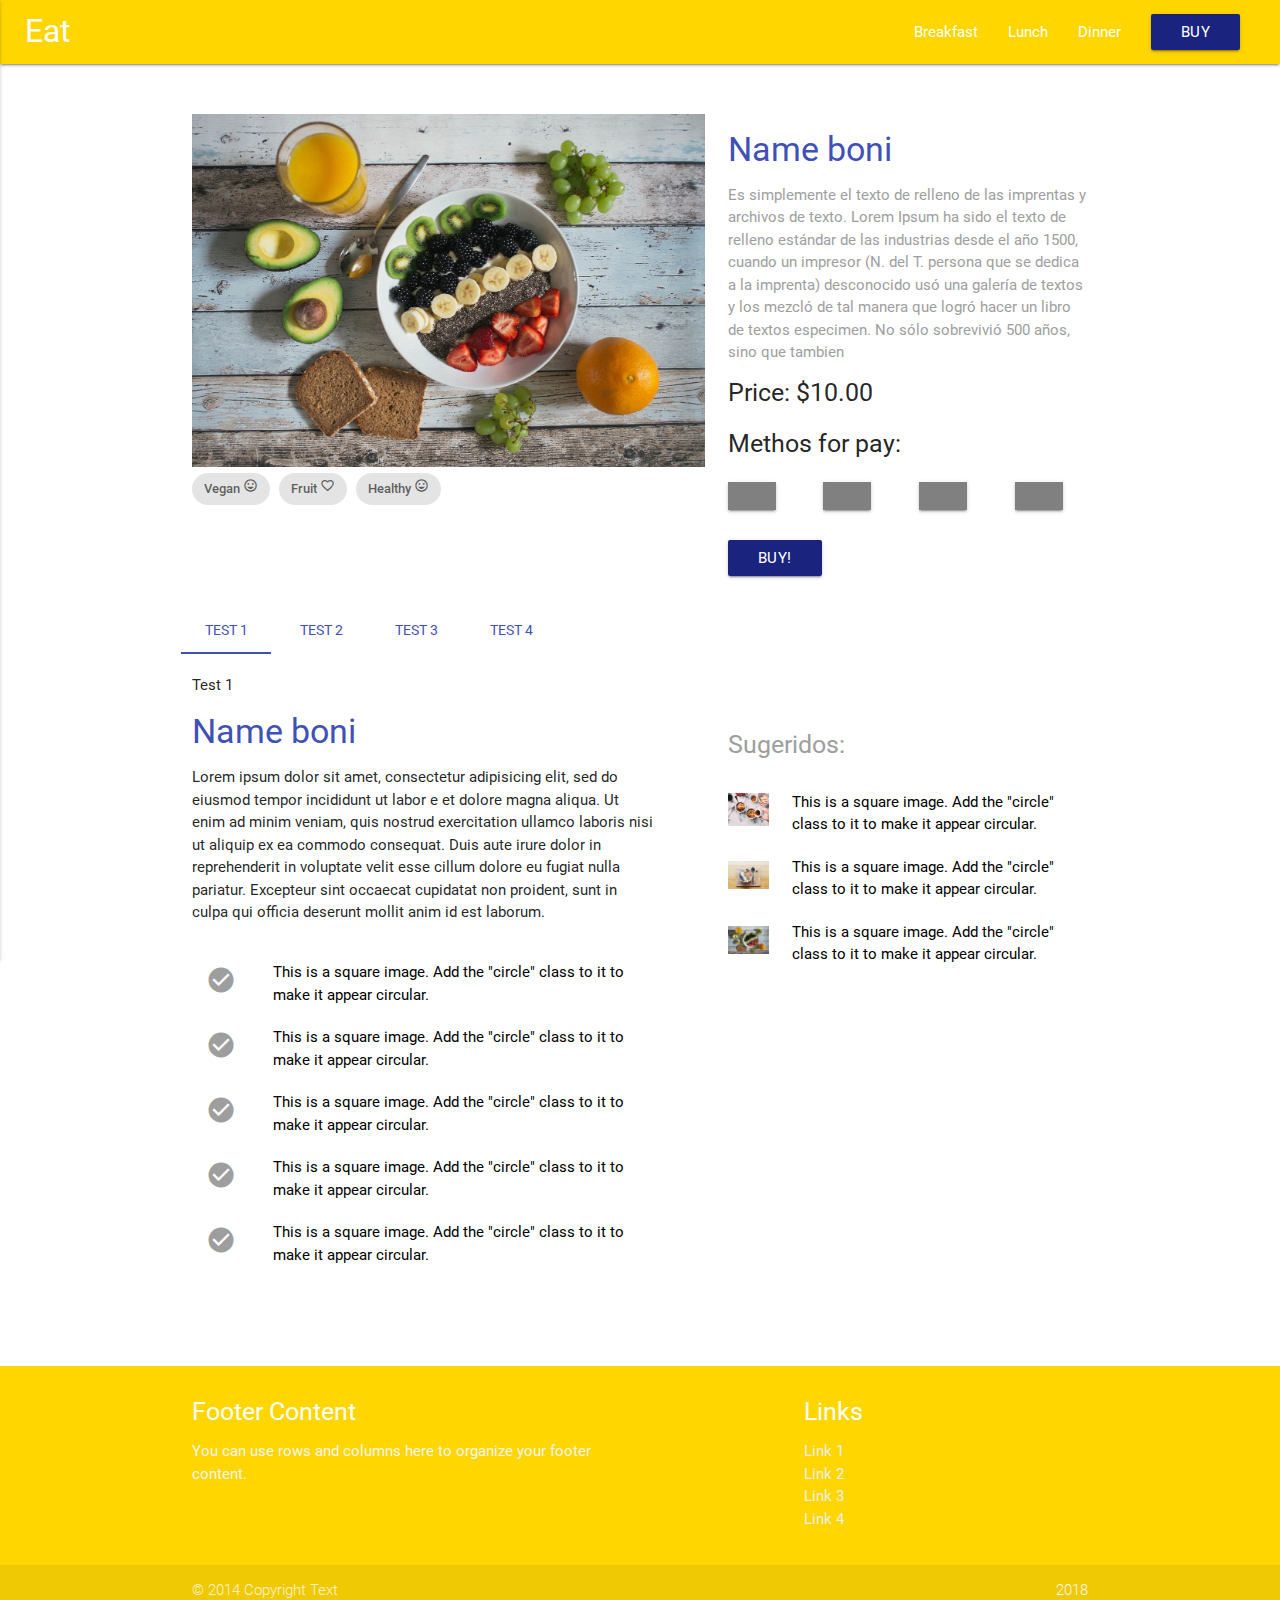
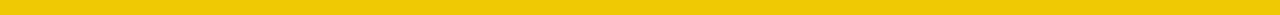
<file: detail.html>
<!DOCTYPE html>
<html>
<head>
    <!--Import Google Icon Font-->
    <link href="https://fonts.googleapis.com/icon?family=Material+Icons" rel="stylesheet">
    <!--Import materialize.css-->
    <link type="text/css" rel="stylesheet" href="css/styles.css"  media="screen,projection"/>
    <link type="text/css" rel="stylesheet" href="css/materialize.min.css"  media="screen,projection"/>
    <link href="scss/materialize.scss"  media="screen,projection"/>

    <!--Let browser know website is optimized for mobile-->
    <meta name="viewport" content="width=device-width, initial-scale=1.0"/>
    <meta charset="UTF-8">
</head>

<body>
<body>
<!--Nav-->
<header>
    <nav>
        <div class="nav-wrapper yellow accent-4">
            <a href="#!" class="brand-logo">Eat</a>
            <a href="#" data-activates="mobile-demo" class="button-collapse"><i class="material-icons">menu</i></a>
            <ul class="right hide-on-med-and-down">
                <li><a href="#">Breakfast</a></li>
                <li><a href="#">Lunch</a></li>
                <li><a href="#">Dinner</a></li>
                <li><a class="btn indigo darken-4" href="#">Buy</a></li>
            </ul>
            <ul class="side-nav" id="mobile-demo">
                <li><a href="#">Breakfast</a></li>
                <li><a href="#">Lunch</a></li>
                <li><a href="#">Dinner</a></li>
                <li><a class="btn indigo darken-4" href="#">Buy</a></li>
            </ul>
        </div>
    </nav>
</header>
<!--Nav-->

<div class="container box-margin">
    <div class="row">
        <div class="col s12 m12 l12 xl7">
            <img src="img/1s.jpg" alt="" class="responsive-img">
            <div class="chip">
              Vegan
              <i class="insert_emoticon material-icons tiny">insert_emoticon</i>
            </div>
            <div class="chip">
              Fruit
              <i class="favorite_border material-icons tiny">favorite_border</i>
            </div>
            <div class="chip">
              Healthy
              <i class="insert_emoticon material-icons tiny">insert_emoticon</i>
            </div>
        </div>
        <div class="col s12 m12 l12 xl5">
            <h4 class="left-align indigo-text darken-4">
                Name boni
            </h4>
            <p class="left-align grey-text darken-1">
                Es simplemente el texto de relleno de las imprentas y archivos de texto. Lorem Ipsum ha sido el texto de relleno estándar de
                las industrias desde el año 1500, cuando un impresor (N. del T. persona que se dedica a la imprenta) desconocido usó una galería
                de textos y los mezcló de tal manera que logró hacer un libro de textos especimen. No sólo sobrevivió 500 años, sino que tambien
            </p>
            <h5>
              Price: $10.00
            <h5>
            <p>
              Methos for pay:
            </p>
            <div class="row">
              <div class="col s12 m6 l3"><div class="z-depth-1 boxGray center-align mb-10"></div></div>
              <div class="col s12 m6 l3"><div class="z-depth-1 boxGray center-align mb-10"></div></div>
              <div class="col s12 m6 l3"><div class="z-depth-1 boxGray center-align mb-10"></div></div>
              <div class="col s12 m6 l3"><div class="z-depth-1 boxGray center-align mb-10"></div></div>
            </div>
            <a class="btn btn-small indigo darken-4 right-align">Buy!</a>
        </div>
    </div>
    <div class="row">
  <div class="col s12 no-padding">
    <ul id="tabColor" class="tabs indigo-text darken-4">
      <li class="tab indigo-text darken-4"><a class="active indigo-text darken-4" href="#test1">Test 1</a></li>
      <li class="tab"><a href="#test2" class="indigo-text darken-4">Test 2</a></li>
      <li class="tab"><a href="#test3" class="indigo-text darken-4">Test 3</a></li>
      <li class="tab"><a href="#test4" class="indigo-text darken-4">Test 4</a></li>
      <!--<li class="tab"><a target="_self" href="http://materializecss.com">Link in same window</a></li>-->
    </ul>
  </div>

</div>
<div id="test1" class="col s12">Test 1</div>
<div id="test2" class="col s12">Test 2</div>
<div id="test3" class="col s12">Test 3</div>
<div id="test4" class="col s12">Test 4</div>
    <div class="row">
      <div class="col s12 m12 l12 xl7">
        <h4 class="left-align indigo-text darken-4">
            Name boni
        </h4>
        <div class="width90">
          <p class="left-align">
            Lorem ipsum dolor sit amet, consectetur adipisicing elit, sed do eiusmod tempor incididunt ut labor
            e et dolore magna aliqua. Ut enim ad minim veniam, quis nostrud exercitation ullamco laboris nisi ut
            aliquip ex ea commodo consequat. Duis aute irure dolor in reprehenderit in voluptate velit esse cillum
            dolore eu fugiat nulla pariatur. Excepteur sint occaecat cupidatat non proident, sunt in culpa qui officia
            deserunt mollit anim id est laborum.
          </p>
          <br>
            <div class="row valign-wrapper">
              <div class="col s2 center-align">
                <i class="small material-icons grey-text darken-2">check_circle</i>
              </div>
              <div class="col s10">
                <span class="black-text">
                  This is a square image. Add the "circle" class to it to make it appear circular.
                </span>
              </div>
            </div>
            <div class="row valign-wrapper">
              <div class="col s2 center-align grey-text darken-2">
                <i class="small material-icons">check_circle</i>
              </div>
              <div class="col s10">
                <span class="black-text">
                  This is a square image. Add the "circle" class to it to make it appear circular.
                </span>
              </div>
            </div>
            <div class="row valign-wrapper">
              <div class="col s2 center-align grey-text darken-2">
                <i class="small material-icons">check_circle</i>
              </div>
              <div class="col s10">
                <span class="black-text">
                  This is a square image. Add the "circle" class to it to make it appear circular.
                </span>
              </div>
            </div>
            <div class="row valign-wrapper">
              <div class="col s2 center-align grey-text darken-2">
                <i class="small material-icons">check_circle</i>
              </div>
              <div class="col s10">
                <span class="black-text">
                  This is a square image. Add the "circle" class to it to make it appear circular.
                </span>
              </div>
            </div>
            <div class="row valign-wrapper">
              <div class="col s2 center-align">
                <i class="small material-icons grey-text darken-2">check_circle</i>
              </div>
              <div class="col s10">
                <span class="black-text">
                  This is a square image. Add the "circle" class to it to make it appear circular.
                </span>
              </div>
            </div>
        </div>
      </div>
      <div class="col s12 m12 l12 xl5">
        <br>
        <h5 class="grey-text darken-2">
          Sugeridos:
        </h5>
        <br>
        <a href="#">
          <div class="row valign-wrapper">
            <div class="col s2">
              <img src="img/3s.jpg" alt="" class="responsive-img"> <!-- notice the "circle" class -->
            </div>
            <div class="col s10">
              <span class="black-text">
                This is a square image. Add the "circle" class to it to make it appear circular.
              </span>
            </div>
          </div>
        </a>

        <a href="#">
          <div class="row valign-wrapper">
            <div class="col s2">
              <img src="img/2s.jpg" alt="" class="responsive-img"> <!-- notice the "circle" class -->
            </div>
            <div class="col s10">
              <span class="black-text">
                This is a square image. Add the "circle" class to it to make it appear circular.
              </span>
            </div>
          </div>
        </a>

        <a href="#">
          <div class="row valign-wrapper">
            <div class="col s2">
              <img src="img/1s.jpg" alt="" class="responsive-img"> <!-- notice the "circle" class -->
            </div>
            <div class="col s10">
              <span class="black-text">
                This is a square image. Add the "circle" class to it to make it appear circular.
              </span>
            </div>
          </div>
        </a>

      </div>
    </div>

    <!--<div class="row">
        <ul class="collapsible popout" data-collapsible="accordion">
            <li>
                <div class="collapsible-header"><i class="material-icons">filter_drama</i>First</div>
                <div class="collapsible-body"><span>Lorem ipsum dolor sit amet.</span></div>
            </li>
            <li>
                <div class="collapsible-header"><i class="material-icons">place</i>Second</div>
                <div class="collapsible-body"><span>Lorem ipsum dolor sit amet.</span></div>
            </li>
            <li>
                <div class="collapsible-header"><i class="material-icons">whatshot</i>Third</div>
                <div class="collapsible-body"><span>Lorem ipsum dolor sit amet.</span></div>
            </li>
        </ul>
    </div>-->



</div>

<!--Footer-->
<footer class="page-footer yellow accent-4">
    <div class="container">
        <div class="row">
            <div class="col l6 s12">
                <h5 class="white-text">Footer Content</h5>
                <p class="grey-text text-lighten-4">You can use rows and columns here to organize your footer content.</p>
            </div>
            <div class="col l4 offset-l2 s12">
                <h5 class="white-text">Links</h5>
                <ul>
                    <li><a class="grey-text text-lighten-3" href="#!">Link 1</a></li>
                    <li><a class="grey-text text-lighten-3" href="#!">Link 2</a></li>
                    <li><a class="grey-text text-lighten-3" href="#!">Link 3</a></li>
                    <li><a class="grey-text text-lighten-3" href="#!">Link 4</a></li>
                </ul>
            </div>
        </div>
    </div>
    <div class="footer-copyright">
        <div class="container">
            © 2014 Copyright Text
            <a class="grey-text text-lighten-4 right" href="#!">2018</a>
        </div>
    </div>
</footer>
<!--Footer-->
</body>

<!--Import jQuery before materialize.js-->
<script type="text/javascript" src="https://code.jquery.com/jquery-3.2.1.min.js"></script>
<script type="text/javascript" src="js/materialize.min.js"></script>
<script type="text/javascript" src="js/nav.js"></script>

</html>

<script>

    $(document).ready(function () {
        $(document).ready(function(){
            $('.collapsible').collapsible();
        });

    });

</script>
</file>
<file: css/styles.css>
.nav-wrapper{padding:0 25px !important}.box-margin{margin-top:50px !important;margin-bottom:80px !important}.heightSlide{height:100%}.imgSlide,.imgSlide1,.imgSlide2,.imgSlide3{height:100%;background-position:center;background-repeat:no-repeat;background-size:cover}.imgSlide1{background-image:url(../img/1s.jpg)}.imgSlide2{background-image:url(../img/2s.jpg)}.imgSlide3{background-image:url(../img/3s.jpg)}.boxGray{height:28px;width:48px;background-color:gray}#txt1{background-color:rgba(252,250,250,0.6);padding:15px;border-radius:10px;margin:2%}#txt1 h3{margin-top:0px;text-shadow:2px 2px 10px #969696 !important}.width90{width:90%}.mb-10{margin-bottom:10px}#tabColor .indicator{background-color:#3f51b5 !important}
/*# sourceMappingURL=styles.css.map */
</file>
